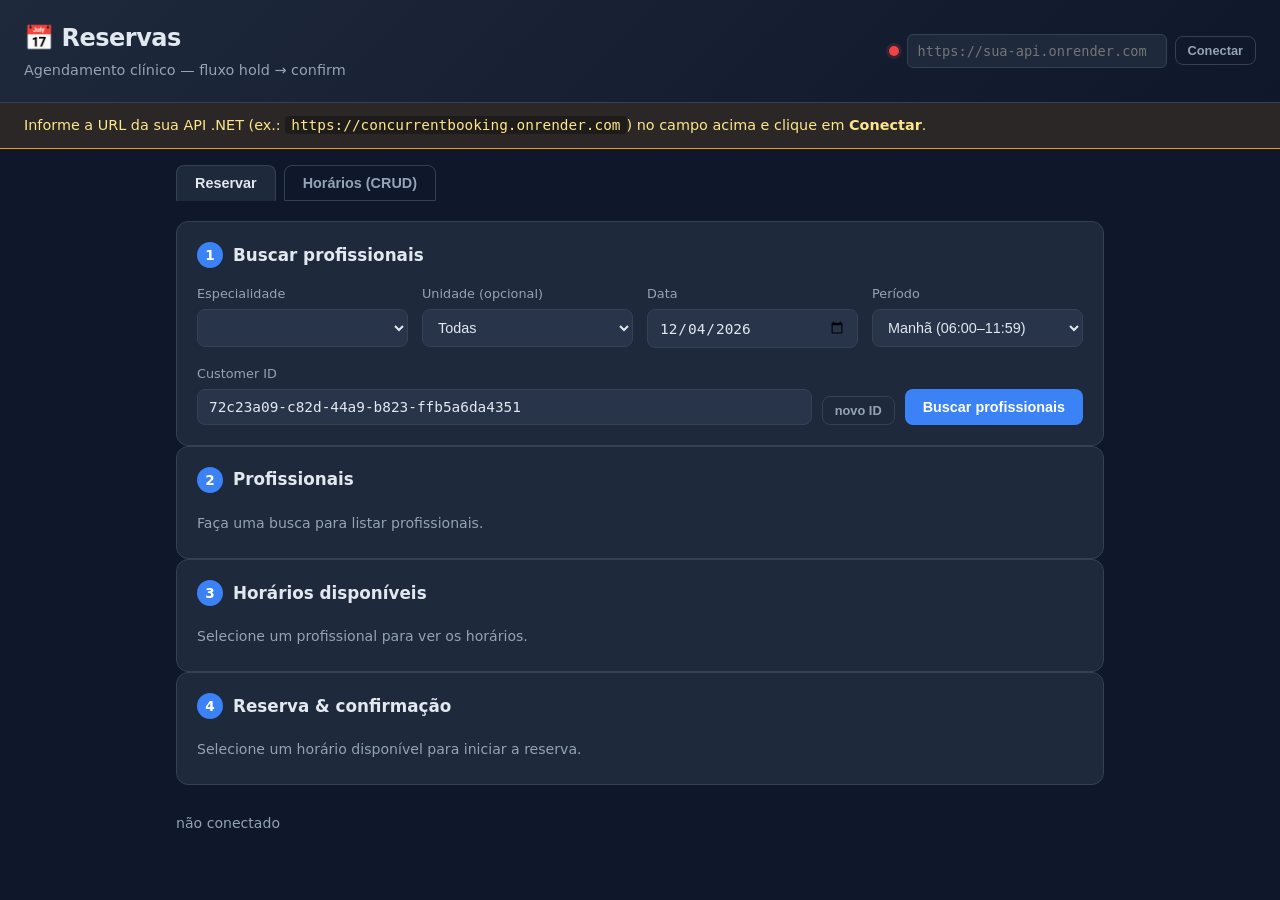
<file: webapp/index.html>
<!DOCTYPE html>
<html lang="pt-BR">
<head>
    <meta charset="UTF-8" />
    <meta name="viewport" content="width=device-width, initial-scale=1.0" />
    <title>Reservas — ConcurrentBooking</title>
    <meta name="description" content="Web app de reservas que consome a API ConcurrentBooking." />
    <link rel="icon" href="data:image/svg+xml,<svg xmlns='http://www.w3.org/2000/svg' viewBox='0 0 100 100'><text y='.9em' font-size='90'>📅</text></svg>" />
    <link rel="stylesheet" href="styles.css" />
</head>
<body>
    <header class="app-header">
        <div class="brand">
            <h1>📅 Reservas</h1>
            <p class="subtitle">Agendamento clínico — fluxo hold &rarr; confirm</p>
        </div>
        <div class="conn" id="connBar">
            <span id="connDot" class="dot"></span>
            <input id="baseUrl" type="text" placeholder="https://sua-api.onrender.com" />
            <button id="saveUrlBtn" class="ghost">Conectar</button>
        </div>
    </header>

    <div id="setupBanner" class="banner hidden">
        Informe a URL da sua API .NET (ex.: <code>https://concurrentbooking.onrender.com</code>) no campo acima e clique em <strong>Conectar</strong>.
    </div>

    <nav class="tabs tabs-bar">
        <button id="tabBooking" class="tab active">Reservar</button>
        <button id="tabAdmin" class="tab">Horários (CRUD)</button>
    </nav>

    <main>
        <!-- ============ BOOKING VIEW ============ -->
        <div id="viewBooking">
            <section class="card">
                <h2><span class="step">1</span> Buscar profissionais</h2>
                <div class="grid">
                    <div class="field">
                        <label for="specialty">Especialidade</label>
                        <select id="specialty"></select>
                    </div>
                    <div class="field">
                        <label for="unit">Unidade (opcional)</label>
                        <select id="unit"><option value="">Todas</option></select>
                    </div>
                    <div class="field">
                        <label for="date">Data</label>
                        <input id="date" type="date" />
                    </div>
                    <div class="field">
                        <label for="period">Período</label>
                        <select id="period">
                            <option value="Morning">Manhã (06:00–11:59)</option>
                            <option value="Afternoon">Tarde (12:00–17:59)</option>
                            <option value="Evening">Noite (18:00–22:59)</option>
                        </select>
                    </div>
                </div>
                <div class="customer-row">
                    <div class="field">
                        <label for="customerId">Customer ID</label>
                        <input id="customerId" type="text" />
                    </div>
                    <button id="newCustomerBtn" class="ghost" title="Gerar novo GUID">novo ID</button>
                    <button id="searchProfessionalsBtn" class="primary">Buscar profissionais</button>
                </div>
            </section>

            <section class="card">
                <h2><span class="step">2</span> Profissionais</h2>
                <div id="professionalsList" class="list">
                    <p class="empty">Faça uma busca para listar profissionais.</p>
                </div>
            </section>

            <section class="card">
                <h2><span class="step">3</span> Horários disponíveis</h2>
                <p id="availabilityContext" class="muted"></p>
                <div id="slotsList" class="list">
                    <p class="empty">Selecione um profissional para ver os horários.</p>
                </div>
            </section>

            <section class="card">
                <h2><span class="step">4</span> Reserva &amp; confirmação</h2>
                <div id="bookingPanel" class="booking">
                    <p class="empty">Selecione um horário disponível para iniciar a reserva.</p>
                </div>
            </section>
        </div>

        <!-- ============ ADMIN / CRUD VIEW ============ -->
        <div id="viewAdmin" class="hidden">
            <section class="card">
                <h2 id="slotFormTitle">➕ Adicionar horário</h2>
                <div class="grid">
                    <div class="field">
                        <label for="adminProfessional">Profissional</label>
                        <select id="adminProfessional"></select>
                    </div>
                    <div class="field">
                        <label for="adminUnit">Unidade</label>
                        <select id="adminUnit"></select>
                    </div>
                    <div class="field">
                        <label for="adminDate">Data</label>
                        <input id="adminDate" type="date" />
                    </div>
                    <div class="field">
                        <label for="adminTime">Hora</label>
                        <input id="adminTime" type="time" />
                    </div>
                    <div class="field">
                        <label for="adminDuration">Duração (min)</label>
                        <input id="adminDuration" type="number" min="5" step="5" value="30" />
                    </div>
                    <div class="field">
                        <label for="adminSeat">Assento (opcional)</label>
                        <input id="adminSeat" type="text" placeholder="ex.: C08-01" />
                    </div>
                </div>
                <div class="actions">
                    <button id="slotSaveBtn" class="primary">Adicionar</button>
                    <button id="slotCancelEditBtn" class="ghost hidden">Cancelar edição</button>
                </div>
            </section>

            <section class="card">
                <h2>📋 Horários cadastrados</h2>
                <div class="grid">
                    <div class="field">
                        <label for="filterProfessional">Profissional</label>
                        <select id="filterProfessional"><option value="">Todos</option></select>
                    </div>
                    <div class="field">
                        <label for="filterUnit">Unidade</label>
                        <select id="filterUnit"><option value="">Todas</option></select>
                    </div>
                    <div class="field">
                        <label for="filterDate">Data</label>
                        <input id="filterDate" type="date" />
                    </div>
                    <div class="field" style="justify-content:flex-end">
                        <button id="loadSlotsBtn" class="primary">Atualizar lista</button>
                    </div>
                </div>
                <div id="adminSlotsList" class="list">
                    <p class="empty">Clique em "Atualizar lista" para carregar os horários.</p>
                </div>
            </section>
        </div>
    </main>

    <footer class="app-footer">
        <span id="apiStatus" class="muted">não conectado</span>
        <a href="#" id="swaggerLink" target="_blank" rel="noopener" class="muted hidden">Swagger</a>
    </footer>

    <div id="toast" class="toast"></div>
    <script src="app.js"></script>
</body>
</html>
</file>
<file: webapp/styles.css>
:root {
    --bg: #0f172a;
    --surface: #1e293b;
    --surface-2: #273449;
    --border: #334155;
    --text: #e2e8f0;
    --muted: #94a3b8;
    --primary: #3b82f6;
    --primary-hover: #2563eb;
    --success: #22c55e;
    --danger: #ef4444;
    --warning: #f59e0b;
}

* { box-sizing: border-box; }

body {
    margin: 0;
    font-family: system-ui, -apple-system, "Segoe UI", Roboto, sans-serif;
    background: var(--bg);
    color: var(--text);
    line-height: 1.5;
}

.app-header {
    background: linear-gradient(135deg, #1e293b, #0f172a);
    border-bottom: 1px solid var(--border);
    padding: 20px 24px;
}

.app-header h1 {
    margin: 0;
    font-size: 1.5rem;
    letter-spacing: -0.02em;
}

.subtitle {
    margin: 4px 0 16px;
    color: var(--muted);
    font-size: 0.9rem;
}

.config {
    display: flex;
    flex-wrap: wrap;
    align-items: center;
    gap: 8px;
}

.config label {
    font-size: 0.8rem;
    color: var(--muted);
}

.config input {
    background: var(--surface);
    border: 1px solid var(--border);
    color: var(--text);
    border-radius: 6px;
    padding: 6px 10px;
    font-size: 0.85rem;
}

#baseUrl { min-width: 220px; }
#customerId { min-width: 290px; font-family: ui-monospace, monospace; }

main {
    max-width: 960px;
    margin: 24px auto;
    padding: 0 16px;
    display: flex;
    flex-direction: column;
    gap: 20px;
}

.card {
    background: var(--surface);
    border: 1px solid var(--border);
    border-radius: 12px;
    padding: 20px;
}

.card h2 {
    margin: 0 0 16px;
    font-size: 1.05rem;
    display: flex;
    align-items: center;
    gap: 10px;
}

.step {
    display: inline-flex;
    align-items: center;
    justify-content: center;
    width: 26px;
    height: 26px;
    border-radius: 50%;
    background: var(--primary);
    color: #fff;
    font-size: 0.85rem;
    font-weight: 600;
}

.grid {
    display: grid;
    grid-template-columns: repeat(auto-fit, minmax(180px, 1fr));
    gap: 14px;
    margin-bottom: 16px;
}

.field { display: flex; flex-direction: column; gap: 6px; }

.field label {
    font-size: 0.8rem;
    color: var(--muted);
}

select, input[type="date"], input[type="text"] {
    background: var(--surface-2);
    border: 1px solid var(--border);
    color: var(--text);
    border-radius: 8px;
    padding: 9px 11px;
    font-size: 0.9rem;
}

select:focus, input:focus { outline: 2px solid var(--primary); outline-offset: 0; }

button {
    cursor: pointer;
    border: none;
    border-radius: 8px;
    padding: 10px 18px;
    font-size: 0.9rem;
    font-weight: 600;
    transition: background 0.15s, opacity 0.15s;
}

button:disabled { opacity: 0.5; cursor: not-allowed; }

button.primary { background: var(--primary); color: #fff; }
button.primary:hover:not(:disabled) { background: var(--primary-hover); }

button.success { background: var(--success); color: #07210f; }
button.ghost {
    background: transparent;
    border: 1px solid var(--border);
    color: var(--muted);
    padding: 6px 12px;
    font-size: 0.8rem;
}

.list { display: flex; flex-direction: column; gap: 8px; }

.empty, .muted { color: var(--muted); font-size: 0.88rem; margin: 4px 0; }

.row {
    display: flex;
    align-items: center;
    justify-content: space-between;
    gap: 12px;
    background: var(--surface-2);
    border: 1px solid var(--border);
    border-radius: 8px;
    padding: 12px 14px;
    cursor: pointer;
    transition: border-color 0.15s, background 0.15s;
}

.row:hover { border-color: var(--primary); }
.row.selected { border-color: var(--primary); background: #1d2b46; }

.row .title { font-weight: 600; }
.row .meta { font-size: 0.8rem; color: var(--muted); }
.row .pill {
    font-size: 0.78rem;
    background: var(--bg);
    border: 1px solid var(--border);
    border-radius: 999px;
    padding: 3px 10px;
    color: var(--muted);
}

.booking { display: flex; flex-direction: column; gap: 14px; }

.booking-summary {
    background: var(--surface-2);
    border: 1px solid var(--border);
    border-radius: 8px;
    padding: 14px;
    font-size: 0.9rem;
}

.booking-summary dt { color: var(--muted); font-size: 0.78rem; }
.booking-summary dd { margin: 0 0 8px; font-family: ui-monospace, monospace; }

.actions { display: flex; gap: 10px; flex-wrap: wrap; }

.status-badge {
    display: inline-block;
    padding: 4px 12px;
    border-radius: 999px;
    font-size: 0.82rem;
    font-weight: 600;
}
.status-ok { background: rgba(34,197,94,0.15); color: var(--success); }
.status-err { background: rgba(239,68,68,0.15); color: var(--danger); }

.toast {
    position: fixed;
    bottom: 24px;
    left: 50%;
    transform: translateX(-50%) translateY(100px);
    background: var(--surface-2);
    border: 1px solid var(--border);
    border-radius: 10px;
    padding: 12px 20px;
    font-size: 0.9rem;
    box-shadow: 0 10px 30px rgba(0,0,0,0.4);
    opacity: 0;
    transition: transform 0.25s, opacity 0.25s;
    pointer-events: none;
    max-width: 90vw;
}
.toast.show { transform: translateX(-50%) translateY(0); opacity: 1; }
.toast.ok { border-color: var(--success); }
.toast.err { border-color: var(--danger); }

.spinner {
    display: inline-block;
    width: 14px;
    height: 14px;
    border: 2px solid rgba(255,255,255,0.3);
    border-top-color: #fff;
    border-radius: 50%;
    animation: spin 0.7s linear infinite;
    vertical-align: -2px;
    margin-right: 6px;
}
@keyframes spin { to { transform: rotate(360deg); } }

/* ---- standalone web app additions ---- */
.app-header {
    display: flex;
    align-items: center;
    justify-content: space-between;
    flex-wrap: wrap;
    gap: 16px;
}
.brand h1 { margin: 0; }
.brand .subtitle { margin: 4px 0 0; }

.conn {
    display: flex;
    align-items: center;
    gap: 8px;
}
.conn #baseUrl {
    min-width: 260px;
    background: var(--surface);
    border: 1px solid var(--border);
    color: var(--text);
    border-radius: 6px;
    padding: 8px 10px;
    font-size: 0.85rem;
    font-family: ui-monospace, monospace;
}
.dot {
    width: 10px; height: 10px; border-radius: 50%;
    background: var(--danger);
    box-shadow: 0 0 0 3px rgba(239,68,68,0.15);
    flex: 0 0 auto;
}
.dot.ok { background: var(--success); box-shadow: 0 0 0 3px rgba(34,197,94,0.15); }
.dot.busy { background: var(--warning); box-shadow: 0 0 0 3px rgba(245,158,11,0.15); }

.banner {
    background: rgba(245,158,11,0.12);
    border-bottom: 1px solid var(--warning);
    color: #fde68a;
    padding: 12px 24px;
    font-size: 0.9rem;
}
.banner code { background: rgba(0,0,0,0.3); padding: 1px 6px; border-radius: 4px; }
.hidden { display: none !important; }

.customer-row {
    display: flex;
    align-items: flex-end;
    gap: 10px;
    flex-wrap: wrap;
}
.customer-row .field { flex: 1; min-width: 240px; }
.customer-row #customerId { font-family: ui-monospace, monospace; }

.app-footer {
    max-width: 960px;
    margin: 8px auto 32px;
    padding: 0 16px;
    display: flex;
    gap: 16px;
    font-size: 0.8rem;
}
.app-footer a { color: var(--muted); }

/* ---- tabs + admin CRUD additions ---- */
.tabs-bar {
    max-width: 960px;
    margin: 16px auto -4px;
    padding: 0 16px;
    display: flex;
    gap: 8px;
}
.tab {
    background: transparent;
    border: 1px solid var(--border);
    color: var(--muted);
    border-radius: 8px 8px 0 0;
    padding: 9px 18px;
}
.tab.active {
    background: var(--surface);
    color: var(--text);
    border-bottom-color: var(--surface);
}

.row .status {
    font-size: 0.78rem;
    border-radius: 999px;
    padding: 3px 10px;
    font-weight: 600;
}
.status-available { background: rgba(34,197,94,0.15); color: var(--success); }
.status-held { background: rgba(245,158,11,0.15); color: var(--warning); }
.status-booked { background: rgba(239,68,68,0.15); color: var(--danger); }

.row .row-actions { display: flex; gap: 6px; align-items: center; }
.row .row-actions button {
    padding: 5px 12px;
    font-size: 0.8rem;
    border-radius: 6px;
}
.btn-edit { background: var(--surface-2); color: var(--text); border: 1px solid var(--border); }
.btn-delete { background: rgba(239,68,68,0.15); color: var(--danger); }
.row.editing { border-color: var(--warning); }
</file>
